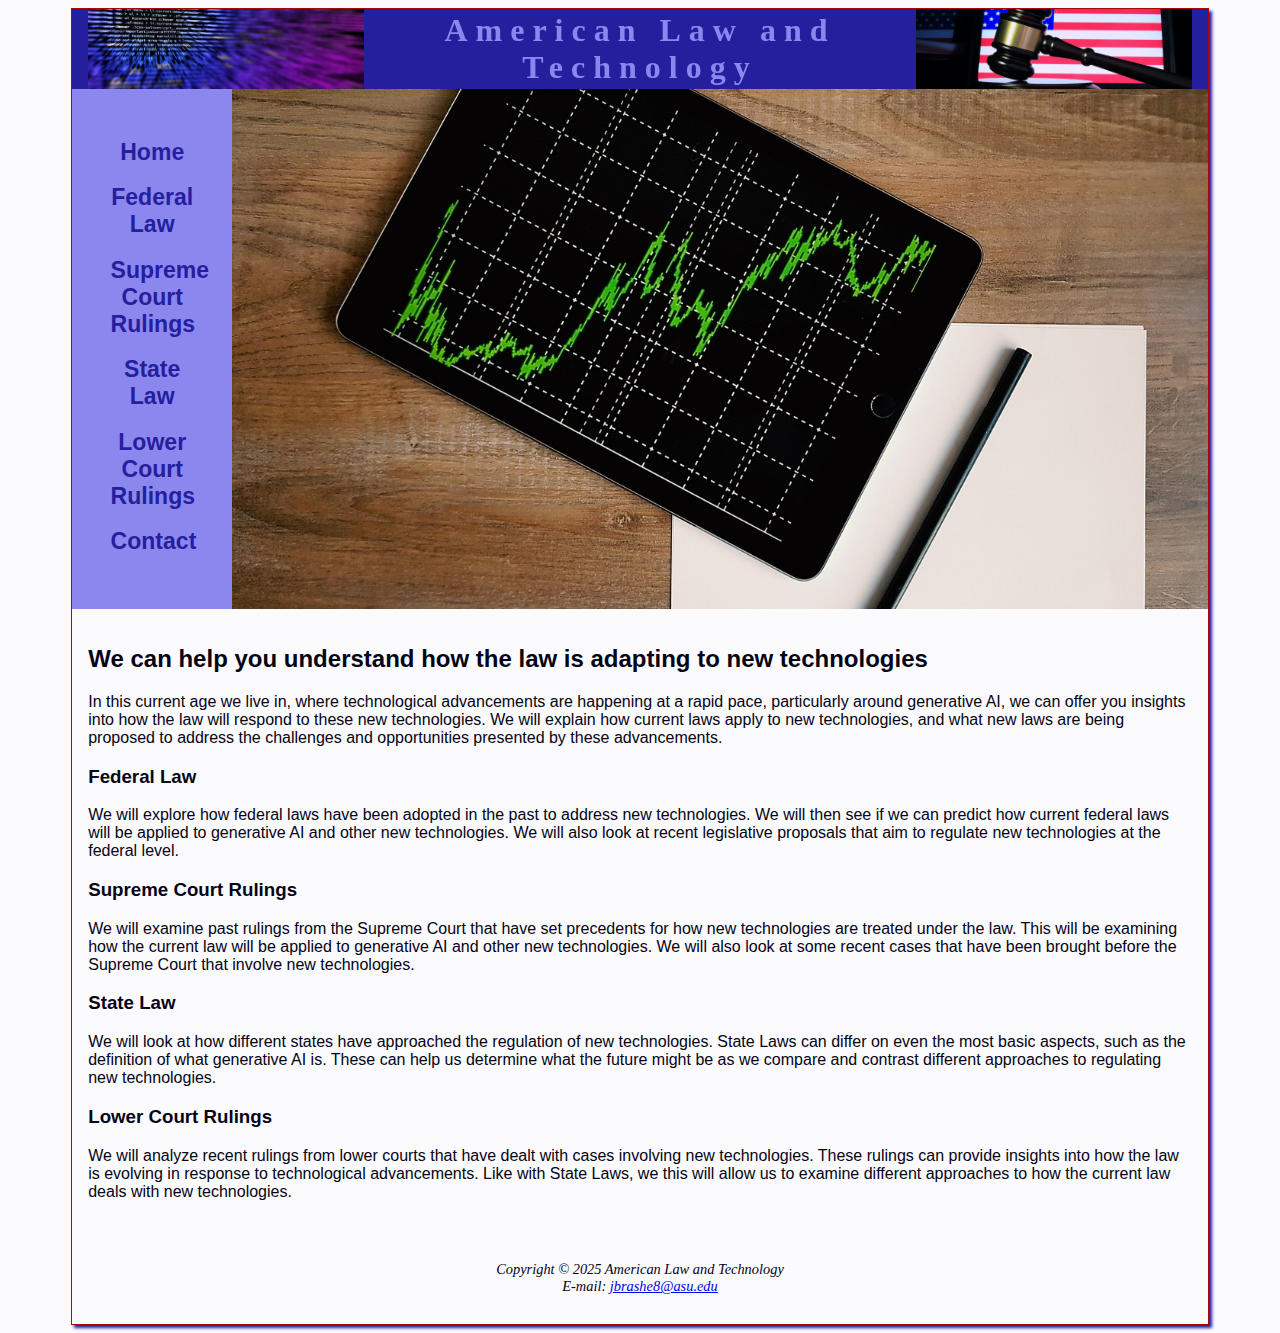
<file: index.html>
<!DOCTYPE html>
<html lang="en">
    <head>
        <meta charset="UTF-8">
        <title>American Law and Technology</title>
        <!-- Google tag (gtag.js) -->
<script async src="https://www.googletagmanager.com/gtag/js?id=G-C8R2MVRS3T"></script>
<script>
  window.dataLayer = window.dataLayer || [];
  function gtag(){dataLayer.push(arguments);}
  gtag('js', new Date());
  gtag('config', 'G-C8R2MVRS3T');
</script>

        <link rel="stylesheet" href="projectstyle.css">
        <meta name="viewport" content="width=device-width, initial-scale=1.0">
        <meta name="Description" content="Learn about the history and future of the law and technology">
    </head>
    <body>
        <div id="wrapper">
            <header>
                <div id="codinghero"></div>
                <h1>
                    <a href="index.html">American Law and Technology</a>
                </h1>
                <div id="gavelhero"></div>
            </header>
            <nav> 
                <ul>
                    <li><a href="index.html">Home</a></li>
                    <li><a href="federallaw.html">Federal Law</a></li>
                    <li><a href="supremecourt.html">Supreme Court Rulings</a></li>
                    <li><a href="statelaw.html">State Law</a></li>
                    <li><a href="lowercourt.html">Lower Court Rulings</a></li>
                    <li><a href="contact.html">Contact</a></li>
                </ul>
            </nav>
            <div>
                <div id="gadgethero"></div>
            </div>
            <main>
                <h2>
                    We can help you understand how the law is adapting to new technologies
                </h2>
                    <p>
                        In this current age we live in, where technological advancements are
                        happening at a rapid pace, particularly around generative AI, we can offer you insights into how the law will respond to these new technologies.
                        We will explain how current laws apply to new technologies, and what new laws are 
                        being proposed to address the challenges and opportunities presented by these advancements.
                    </p>
                <h3>Federal Law</h3>
                    <p>
                        We will explore how federal laws have been adopted in the past to address new technologies.
                        We will then see if we can predict how current federal laws will be applied to generative AI
                        and other new technologies. We will also look at recent legislative proposals that aim to regulate
                        new technologies at the federal level.
                    </p>
                <h3>Supreme Court Rulings</h3>
                    <p>
                        We will examine past rulings from the Supreme Court that have set precedents 
                        for how new technologies are treated under the law. This will be examining how the current law
                        will be applied to generative AI and other new technologies. We will also look at some recent cases
                        that have been brought before the Supreme Court that involve new technologies.
                    </p>
                <h3>State Law</h3>
                    <p>
                        We will look at how different states have approached the regulation of new technologies.
                        State Laws can differ on even the most basic aspects, such as the definition of what 
                        generative AI is. These can help us determine what the future might be as we compare and contrast
                        different approaches to regulating new technologies.
                    </p>
                <h3>Lower Court Rulings</h3>
                    <p>
                        We will analyze recent rulings from lower courts that have dealt with cases involving new technologies.
                        These rulings can provide insights into how the law is evolving in response to technological advancements.
                        Like with State Laws, we this will allow us to examine different approaches to how the current law
                        deals with new technologies.
                    </p>
            </main>
            <footer>
                Copyright &copy; 2025 American Law and Technology
                <div>E-mail:
                <a href="jbrashe8@asu.edu" target="_blank">jbrashe8@asu.edu</a>
                </div>
            </footer>
        </div>
    </body>
</html>
</file>
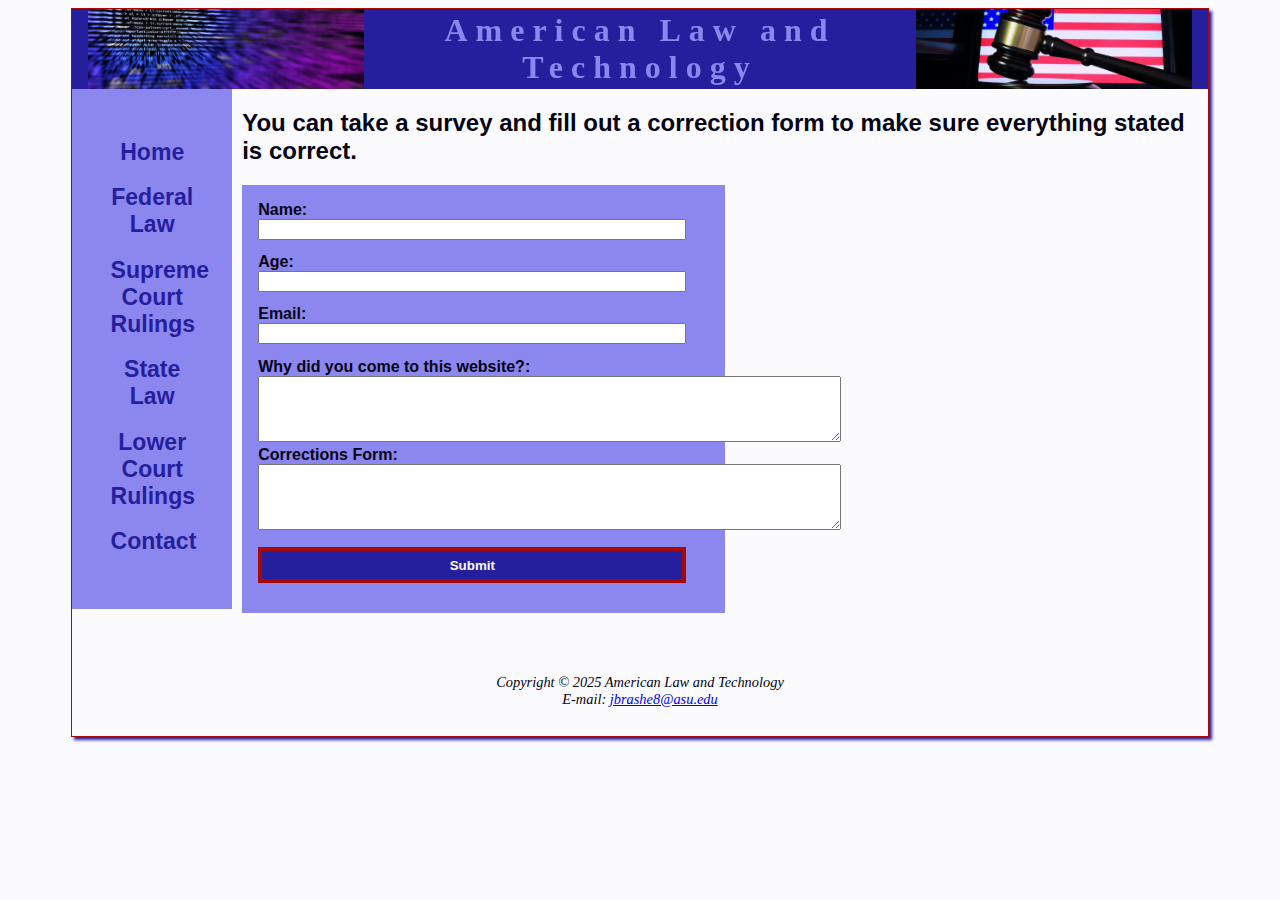
<file: contact.html>
<!DOCTYPE html>
<html lang="en">
    <head>
        <meta charset="UTF-8">
        <title>American Law and Technology</title>
        <!-- Google tag (gtag.js) -->
<script async src="https://www.googletagmanager.com/gtag/js?id=G-C8R2MVRS3T"></script>
<script>
  window.dataLayer = window.dataLayer || [];
  function gtag(){dataLayer.push(arguments);}
  gtag('js', new Date());
  gtag('config', 'G-C8R2MVRS3T');
</script>

        <link rel="stylesheet" href="projectstyle.css">
        <meta name="viewport" content="width=device-width, initial-scale=1.0">
        <meta name="Description" content="Learn about the history and future of the law and technology">
    </head>
    <body>
        <div id="wrapper">
            <header>
                <div id="codinghero"></div>
                <h1>
                    <a href="index.html">American Law and Technology</a>
                </h1>
                <div id="gavelhero"></div>
            </header>
            <nav> 
                <ul>
                    <li><a href="index.html">Home</a></li>
                    <li><a href="federallaw.html">Federal Law</a></li>
                    <li><a href="supremecourt.html">Supreme Court Rulings</a></li>
                    <li><a href="statelaw.html">State Law</a></li>
                    <li><a href="lowercourt.html">Lower Court Rulings</a></li>
                    <li><a href="contact.html">Contact</a></li>
                </ul>
            </nav>
            <div class="form">
                <h2>
                    You can take a survey and fill out a correction form to make sure everything stated is correct.
                </h2>
                <form method="post" action="#">
                    <label for="name">Name:</label><br>
                    <input type="text" id="name" name="name"><br>
                    <label for="age">Age:</label><br>
                    <input type="number" id="age" name="age"><br>
                    <label for="email">Email:</label><br>
                    <input type="email" id="email" name="email"><br>
                    <label for="whydidyoucome">Why did you come to this website?:</label><br>
                    <textarea id="whydidyoucome" name="whydidyoucome" rows="4" cols="70"></textarea><br>
                    <label for="corrections">Corrections Form:</label><br>
                    <textarea id="corrections" name="corrections" rows="4" cols="70"></textarea><br>
                    <input type="submit" value="Submit">
                </form>
            </div>
            <main>
            </main>
            <footer>
                Copyright &copy; 2025 American Law and Technology
                <div>E-mail:
                <a href="jbrashe8@asu.edu" target="_blank">jbrashe8@asu.edu</a>
                </div>
            </footer>
        </div>
    </body>
</html>
</file>
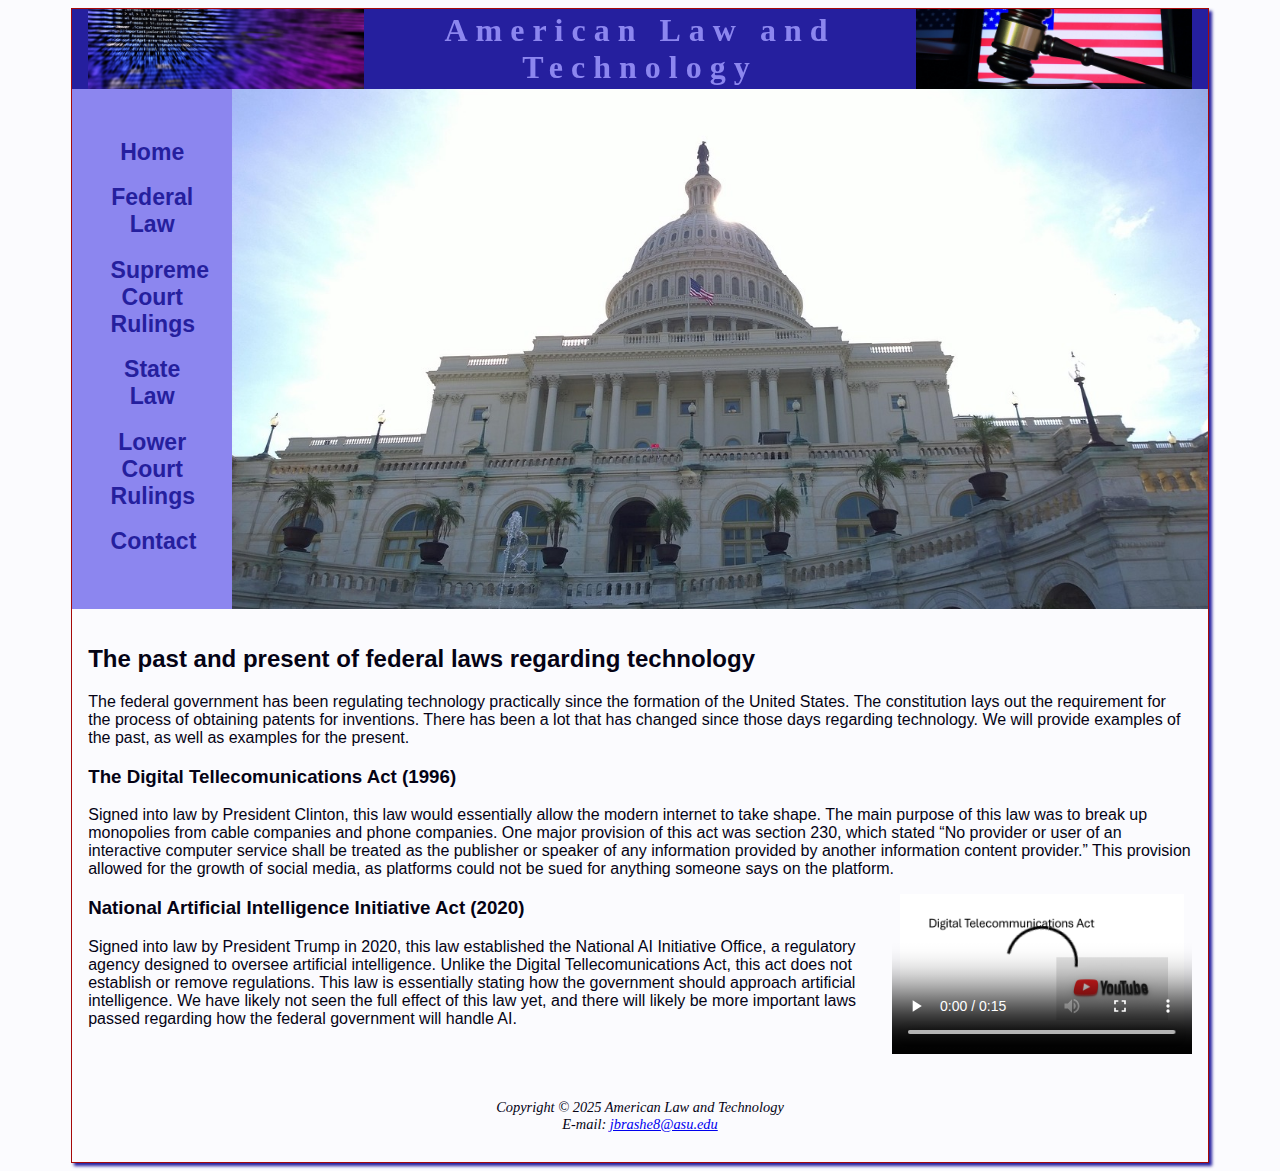
<file: federallaw.html>
<!DOCTYPE html>
<html lang="en">
    <head>
        <meta charset="UTF-8">
        <title>American Law and Technology</title>
        <!-- Google tag (gtag.js) -->
<script async src="https://www.googletagmanager.com/gtag/js?id=G-C8R2MVRS3T"></script>
<script>
  window.dataLayer = window.dataLayer || [];
  function gtag(){dataLayer.push(arguments);}
  gtag('js', new Date());
  gtag('config', 'G-C8R2MVRS3T');
</script>

        <link rel="stylesheet" href="projectstyle.css">
        <meta name="viewport" content="width=device-width, initial-scale=1.0">
        <meta name="Description" content="Learn about the history and future of the law and technology">
    </head>
    <body>
        <div id="wrapper">
            <header>
                <div id="codinghero"></div>
                <h1>
                    <a href="index.html">American Law and Technology</a>
                </h1>
                <div id="gavelhero"></div>
            </header>
            <nav> 
                <ul>
                    <li><a href="index.html">Home</a></li>
                    <li><a href="federallaw.html">Federal Law</a></li>
                    <li><a href="supremecourt.html">Supreme Court Rulings</a></li>
                    <li><a href="statelaw.html">State Law</a></li>
                    <li><a href="lowercourt.html">Lower Court Rulings</a></li>
                    <li><a href="contact.html">Contact</a></li>
                </ul>
            </nav>
            <div>
                <div id="capitolhero"></div>
            </div>
            <main>
                <h2>
                    The past and present of federal laws regarding technology
                </h2>
                    <p>
                        The federal government has been regulating technology practically since the formation of the 
                        United States. The constitution lays out the requirement for the process of obtaining patents for
                        inventions. There has been a lot that has changed since those days regarding technology. We will 
                        provide examples of the past, as well as examples for the present.
                    </p>
                <h3>The Digital Tellecomunications Act (1996)</h3>
                    <p>
                        Signed into law by President Clinton, this law would essentially allow the modern internet 
                        to take shape. The main purpose of this law was to break up monopolies from cable companies and 
                        phone companies. One major provision of this act was section 230, which stated “No provider or user 
                        of an interactive computer service shall be treated as the publisher or speaker of any information 
                        provided by another information content provider.” This provision allowed for the growth of social
                        media, as platforms could not be sued for anything someone says on the platform.
                    </p>
                    <video controls poster ="images/digital-telecommunications-act-picture.jpg" 
                    width="160" height="360">
                       <source src="images/projectvideo.mp4"type="video/mp4">
                    </video>
                <h3>National Artificial Intelligence Initiative Act (2020)</h3>
                    <p>
                        Signed into law by President Trump in 2020, this law established the National AI Initiative Office,
                        a regulatory agency designed to oversee artificial intelligence. Unlike the Digital Tellecomunications
                        Act, this act does not establish or remove regulations. This law is essentially stating how the
                        government should approach artificial intelligence. We have likely not seen the full effect of this
                        law yet, and there will likely be more important laws passed regarding how the federal government
                        will handle AI.
                    </p>
            </main>
            <footer>
                Copyright &copy; 2025 American Law and Technology
                <div>E-mail:
                <a href="jbrashe8@asu.edu" target="_blank">jbrashe8@asu.edu</a>
                </div>
            </footer>
        </div>
    </body>
</html>
</file>
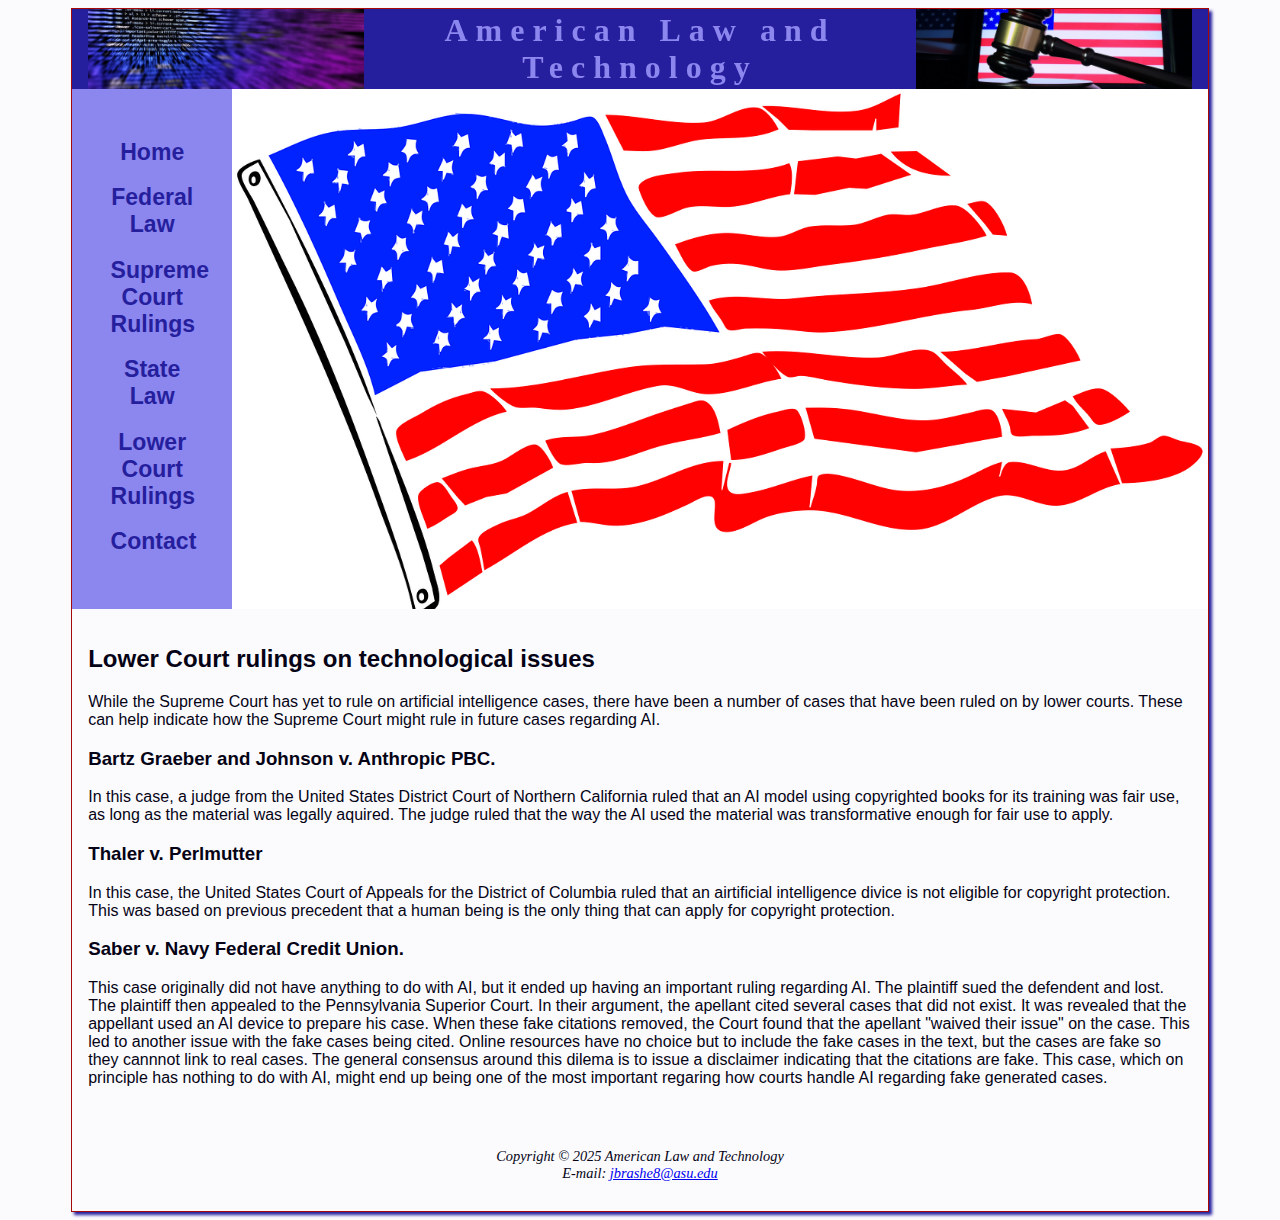
<file: lowercourt.html>
<!DOCTYPE html>
<html lang="en">
    <head>
        <meta charset="UTF-8">
        <title>American Law and Technology</title>
        <!-- Google tag (gtag.js) -->
<script async src="https://www.googletagmanager.com/gtag/js?id=G-C8R2MVRS3T"></script>
<script>
  window.dataLayer = window.dataLayer || [];
  function gtag(){dataLayer.push(arguments);}
  gtag('js', new Date());
  gtag('config', 'G-C8R2MVRS3T');
</script>

        <link rel="stylesheet" href="projectstyle.css">
        <meta name="viewport" content="width=device-width, initial-scale=1.0">
        <meta name="Description" content="Learn about the history and future of the law and technology">
    </head>
    <body>
        <div id="wrapper">
            <header>
                <div id="codinghero"></div>
                <h1>
                    <a href="Index.html">American Law and Technology</a>
                </h1>
                <div id="gavelhero"></div>
            </header>
            <nav> 
                <ul>
                    <li><a href="index.html">Home</a></li>
                    <li><a href="federallaw.html">Federal Law</a></li>
                    <li><a href="supremecourt.html">Supreme Court Rulings</a></li>
                    <li><a href="statelaw.html">State Law</a></li>
                    <li><a href="lowercourt.html">Lower Court Rulings</a></li>
                    <li><a href="contact.html">Contact</a></li>
                </ul>
            </nav>
            <div>
                <div id="flaghero"></div>
            </div>
            <main>
                <h2>
                    Lower Court rulings on technological issues
                </h2>
                    <p>
                        While the Supreme Court has yet to rule on artificial intelligence cases, there 
                        have been a number of cases that have been ruled on by lower courts. These can 
                        help indicate how the Supreme Court might rule in future cases regarding AI.
                    </p>
                <h3>
                    Bartz Graeber and Johnson v. Anthropic PBC.
                </h3>
                <p>
                    In this case, a judge from the United States District Court of Northern California 
                    ruled that an AI model using copyrighted books for its training was fair use,
                    as long as the material was legally aquired. The judge ruled that the way the AI used
                    the material was transformative enough for fair use to apply.
                </p>
                <h3>
                    Thaler v. Perlmutter
                </h3>
                <p>
                    In this case, the United States Court of Appeals for the District of Columbia ruled
                    that an airtificial intelligence divice is not eligible for copyright protection.
                    This was based on previous precedent that a human being is the only thing that can 
                    apply for copyright protection.
                </p>
                <h3>
                    Saber v. Navy Federal Credit Union.
                </h3>
                <p>
                    This case originally did not have anything to do with AI, but it ended up having an 
                    important ruling regarding AI. The plaintiff sued the defendent and lost. The plaintiff
                    then appealed to the Pennsylvania Superior Court. In their argument, the apellant
                    cited several cases that did not exist. It was revealed that the appellant used an
                    AI device to prepare his case. When these fake citations removed, the Court found that 
                    the apellant "waived their issue" on the case. This led to another issue with the 
                    fake cases being cited. Online resources have no choice but to include the fake cases
                    in the text, but the cases are fake so they cannnot link to real cases. The general
                    consensus around this dilema is to issue a disclaimer indicating that the citations 
                    are fake. This case, which on principle has nothing to do with AI, might end up being
                    one of the most important regaring how courts handle AI regarding fake generated cases.
                </p>
            </main>
            <footer>
                Copyright &copy; 2025 American Law and Technology
                <div>E-mail:
                <a href="jbrashe8@asu.edu" target="_blank">jbrashe8@asu.edu</a>
                </div>
            </footer>
        </div>
    </body>
</html>
</file>
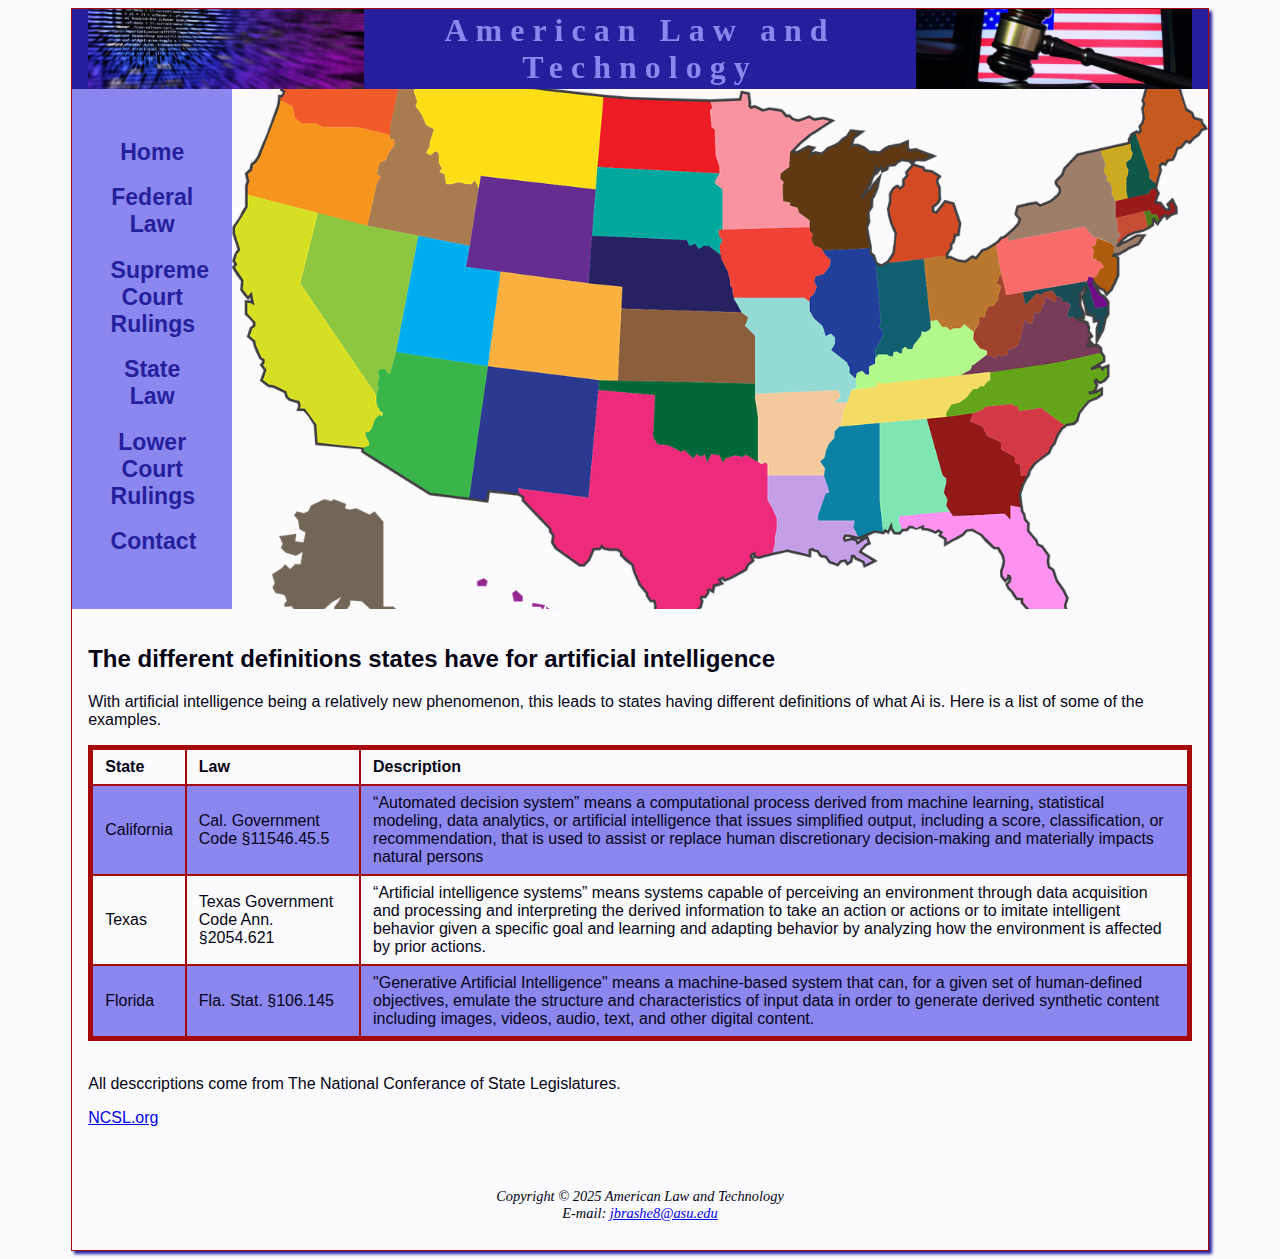
<file: statelaw.html>
<!DOCTYPE html>
<html lang="en">
    <head>
        <meta charset="UTF-8">
        <title>American Law and Technology</title>
        <!-- Google tag (gtag.js) -->
<script async src="https://www.googletagmanager.com/gtag/js?id=G-C8R2MVRS3T"></script>
<script>
  window.dataLayer = window.dataLayer || [];
  function gtag(){dataLayer.push(arguments);}
  gtag('js', new Date());
  gtag('config', 'G-C8R2MVRS3T');
</script>

        <link rel="stylesheet" href="projectstyle.css">
        <meta name="viewport" content="width=device-width, initial-scale=1.0">
        <meta name="Description" content="Learn about the history and future of the law and technology">
    </head>
    <body>
        <div id="wrapper">
            <header>
                <div id="codinghero"></div>
                <h1>
                    <a href="index.html">American Law and Technology</a>
                </h1>
                <div id="gavelhero"></div>
            </header>
            <nav> 
                <ul>
                    <li><a href="index.html">Home</a></li>
                    <li><a href="federallaw.html">Federal Law</a></li>
                    <li><a href="supremecourt.html">Supreme Court Rulings</a></li>
                    <li><a href="statelaw.html">State Law</a></li>
                    <li><a href="lowercourt.html">Lower Court Rulings</a></li>
                    <li><a href="contact.html">Contact</a></li>
                </ul>
            </nav>
            <div>
                <div id="statehero"></div>
            </div>
            <main>
                <h2>
                    The different definitions states have for artificial intelligence
                </h2>
                <p>
                    With artificial intelligence being a relatively new phenomenon, this leads to states
                    having different definitions of what Ai is. Here is a list of some of the examples.
                </p>
                <table>
                    <tr>
                        <th>State</th>
                        <th>Law</th>
                        <th>Description</th>
                    </tr>
                    <tr>
                        <td>California</td>
                        <td>Cal. Government Code §11546.45.5</td>
                        <td>“Automated decision system” means a computational process derived from 
                            machine learning, statistical modeling, data analytics, or artificial 
                            intelligence that issues simplified output, including a score, classification, 
                            or recommendation, that is used to assist or replace human discretionary 
                            decision-making and materially impacts natural persons</td>
                    </tr>
                    <tr>
                        <td>Texas</td>
                        <td>Texas Government Code Ann. §2054.621</td>
                        <td>“Artificial intelligence systems” means systems capable of perceiving an 
                            environment through data acquisition and processing and interpreting the 
                            derived information to take an action or actions or to imitate intelligent 
                            behavior given a specific goal and learning and adapting behavior by 
                            analyzing how the environment is affected by prior actions.</td>
                    </tr>
                    <td>Florida</td>
                    <td>Fla. Stat. §106.145</td>
                    <td>"Generative Artificial Intelligence" means a machine-based system that can, 
                        for a given set of human-defined objectives, emulate the structure and 
                        characteristics of input data in order to generate derived synthetic content 
                        including images, videos, audio, text, and other digital content.</td>
                </table>
                <br>
                <p> 
                    All desccriptions come from The National Conferance of State Legislatures.
                </p>
                <p>
                    <a href="https://www.ncsl.org/technology-and-communication/state-artificial-intelligence-ai-and-related-terms-definition-examples" target="_blank">NCSL.org</a>
                </p>
            </main>
            <footer>
                Copyright &copy; 2025 American Law and Technology
                <div>E-mail:
                <a href="jbrashe8@asu.edu" target="_blank">jbrashe8@asu.edu</a>
                </div>
            </footer>
        </div>
    </body>
</html>
</file>
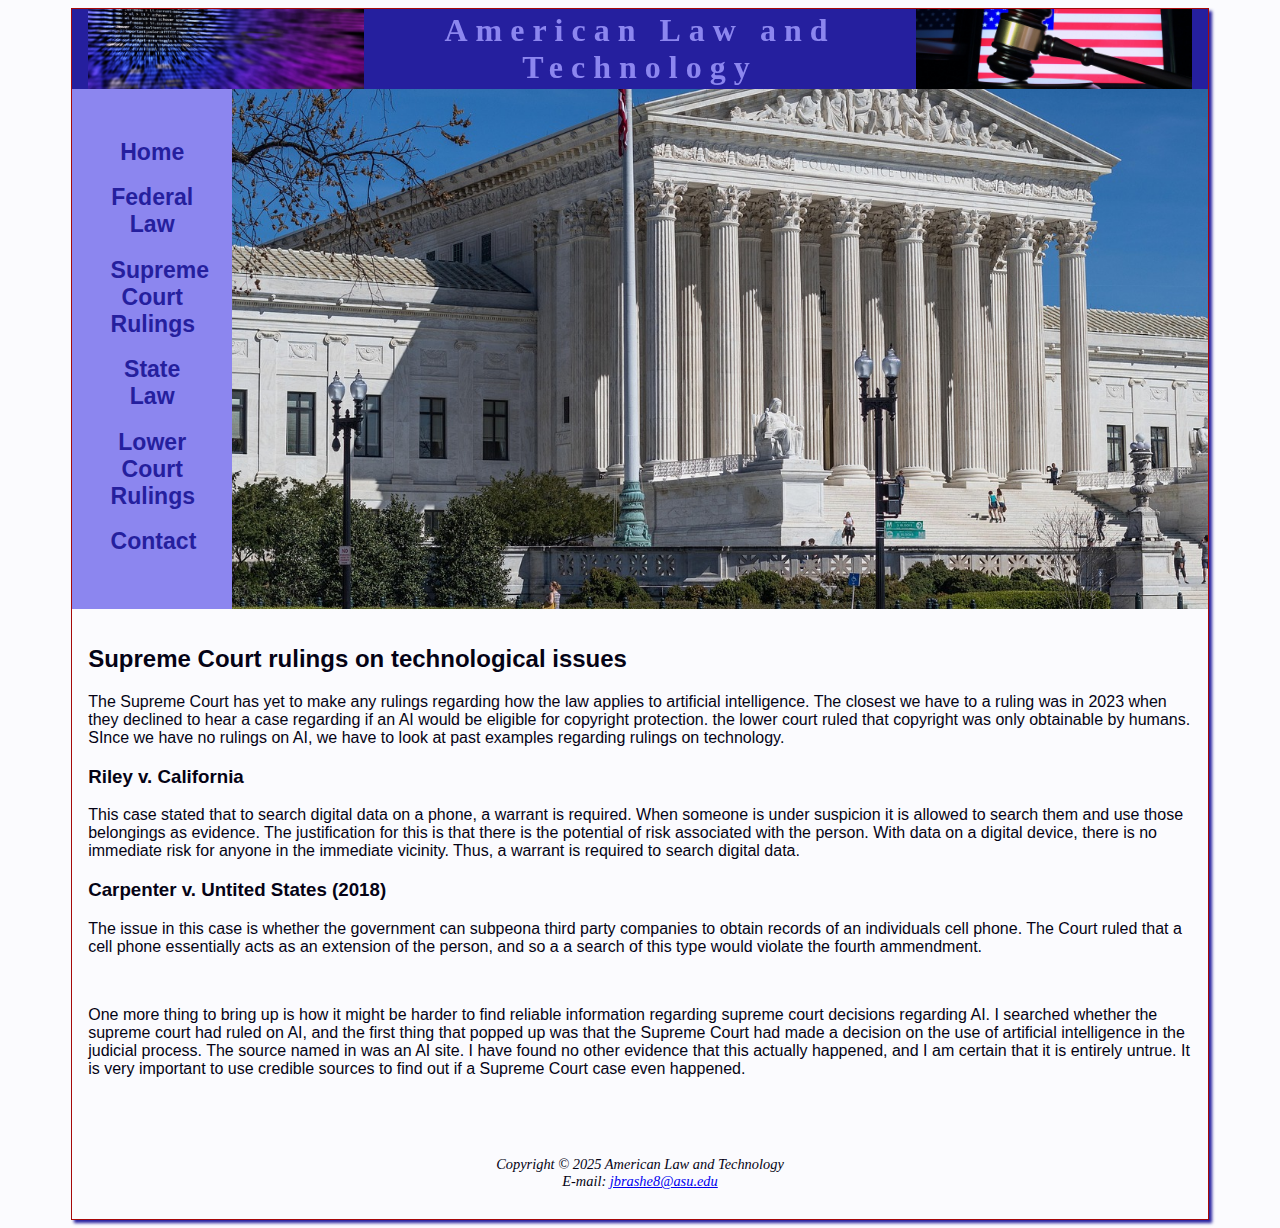
<file: supremecourt.html>
<!DOCTYPE html>
<html lang="en">
    <head>
        <meta charset="UTF-8">
        <title>American Law and Technology</title>
        <!-- Google tag (gtag.js) -->
<script async src="https://www.googletagmanager.com/gtag/js?id=G-C8R2MVRS3T"></script>
<script>
  window.dataLayer = window.dataLayer || [];
  function gtag(){dataLayer.push(arguments);}
  gtag('js', new Date());
  gtag('config', 'G-C8R2MVRS3T');
</script>

        <link rel="stylesheet" href="projectstyle.css">
        <meta name="viewport" content="width=device-width, initial-scale=1.0">
        <meta name="Description" content="Learn about the history and future of the law and technology">
    </head>
    <body>
        <div id="wrapper">
            <header>
                <div id="codinghero"></div>
                <h1>
                    <a href="Index.html">American Law and Technology</a>
                </h1>
                <div id="gavelhero"></div>
            </header>
            <nav> 
                <ul>
                    <li><a href="index.html">Home</a></li>
                    <li><a href="federallaw.html">Federal Law</a></li>
                    <li><a href="supremecourt.html">Supreme Court Rulings</a></li>
                    <li><a href="statelaw.html">State Law</a></li>
                    <li><a href="lowercourt.html">Lower Court Rulings</a></li>
                    <li><a href="contact.html">Contact</a></li>
                </ul>
            </nav>
            <div>
                <div id="supremecourthero"></div>
            </div>
            <main>
                <h2>
                    Supreme Court rulings on technological issues
                </h2>
                    <p>
                        The Supreme Court has yet to make any rulings regarding how the law applies to artificial 
                        intelligence. The closest we have to a ruling was in 2023 when they declined to hear a case
                        regarding if an AI would be eligible for copyright protection. the lower court ruled that
                        copyright was only obtainable by humans. SInce we have no rulings on AI, we have to look
                        at past examples regarding rulings on technology.
                    </p>
                <h3>Riley v. California</h3>
                    <p>
                        This case stated that to search digital data on a phone, a warrant is required. When someone is 
                        under suspicion it is allowed to search them and use those belongings as evidence. The justification
                        for this is that there is the potential of risk associated with the person. With data on a digital
                        device, there is no immediate risk for anyone in the immediate vicinity. Thus, a warrant is required 
                        to search digital data.
                    </p>
                <h3>Carpenter v. Untited States (2018)</h3>
                    <p>
                        The issue in this case is whether the government can subpeona third party companies to obtain
                        records of an individuals cell phone. The Court ruled that a cell phone essentially acts as an 
                        extension of the person, and so a a search of this type would violate the fourth ammendment.
                    </p>
                <div>
                    <br>
                        <p>
                            One more thing to bring up is how it might be harder to find reliable
                            information regarding supreme court decisions regarding AI. I searched whether the supreme court had
                            ruled on AI, and the first thing that popped up was that the Supreme Court had made a decision on the use 
                            of artificial intelligence in the judicial process. The source named in was an AI site. I have found
                            no other evidence that this actually happened, and I am certain that it is entirely untrue. It is very
                            important to use credible sources to find out if a Supreme Court case even happened.
                        </p>
                    </br>
                </div>
            </main>
            <footer>
                Copyright &copy; 2025 American Law and Technology
                <div>E-mail:
                <a href="jbrashe8@asu.edu" target="_blank">jbrashe8@asu.edu</a>
                </div>
            </footer>
        </div>
    </body>
</html>
</file>
<file: projectstyle.css>
* {
    box-sizing: border-box;
}
body {
background-color: #FBFBFE;
color: #050315;
font-family: Arial, Helvetica, sans-serif;
}
#wrapper {
    background-color: #FBFBFE;
    margin-left: auto;
    margin-right: auto;
    width: 90%;
    border: 1px solid #a60909;
    min-width: 960px;
    max-width: 2048px;
    box-shadow: 3px 3px 3px #251f9e;
    height: 100%;
}
header {
    background-color: #251f9e;
    color: #FBFBFE;
    text-align: center;
    height: 5em;
    display: flex;
    align-items: center;
    justify-content: space-between;
    padding: 0 1em;
    gap: 1em;
}
header a {
    text-decoration: none;
}
header a:link {
    color: #8c86ef;
}
header a:visited {
    color: #8c86ef;
}
header a:hover {
    color: #FBFBFE;
}
h1 {
    margin-top: 0;
    margin-bottom: 0;
    font-family: Georgia, 'Times New Roman', Times, serif;
    letter-spacing: 0.25em;
    padding-top: 0.5em;
    padding-bottom: 0.5em;
    flex: 1;
}
nav {
    background-color: #8c86ef;
    padding: 2em;
    text-align: center;
    font-weight: bold;
    font-size: 120%;
    float: left;
    overflow: auto;
    width: 160px;
    height: 520px;
}
nav a {
    text-decoration: none;
}
nav ul {
    list-style-type: none;
    margin: 0;
    padding-left: 0;
    font-size: 1.2em;
    padding-top: 0.5em;
}
nav ul li {
    margin-bottom: 0.8em;
}
nav a:link {
    color: #251f9e;
}
nav a:visited {
    color: #a60909;
}
nav a:hover {
    color: #fefefe;
}
main {
    background-color: #FBFBFE;
    overflow: auto;
    padding: 1em;
    clear: both;
}
footer {
    font-size: 90%;
    font-style: italic;
    text-align: center;
    font-family: Georgia, 'Times New Roman', Times, serif;
    padding: 2em;
}
table {
    border-collapse: collapse;
    width: 100%;
}
table th,
table td {
    padding: 0.5em 0.75em;
    border: 2px solid #a60909;
    text-align: left;
}
table tbody tr:nth-of-type(even) td,
table tr:nth-of-type(even) td {
    background-color: #8c86ef;
}
table {
    margin: auto;
    border: 5px solid #a60909;
    width: auto;
}
th {
    font-weight: bold;
}
#codinghero {
    background-image: url(images/coding-1841550_1280.jpg);
    background-size: cover;
    background-repeat: no-repeat;
    background-position: center;
    width: 25%;
    height: 5em;
    flex: 0 0 auto;
}
#gavelhero {
    background-image: url(images/gavel-7473645_1280.jpg);
    background-size: cover;
    background-repeat: no-repeat;
    background-position: center;
    width: 25%;
    height: 5em;
    flex: 0 0 auto;
}
#gadgethero {
    background-image: url(images/gadget-2599498_1280.jpg);
    background-size: cover;
    background-position: center;
    background-repeat: no-repeat;
    min-height: 520px;
    margin-left: 160px;
}
#capitolhero {
    background-image: url(images/united-states-capitol-1675539_1280.jpg);
    background-size: cover;
    background-position: center;
    background-repeat: no-repeat;
    min-height: 520px;
    margin-left: 160px;
}
#supremecourthero {
    background-image: url(images/us-supreme-court-building-2225765_1280.jpg);
    background-size: cover;
    background-position: center;
    background-repeat: no-repeat;
    min-height: 520px;
    margin-left: 160px;
}
#statehero {
    background-image: url(images/maps-812736_1280.png);
    background-size: cover;
    background-position: center;
    background-repeat: no-repeat;
    min-height: 520px;
    margin-left: 160px;
}
#flaghero {
    background-image: url(images/american-flag-1293224_1280.png);
    background-size: cover;
    background-position: center;
    background-repeat: no-repeat;
    min-height: 520px;
    margin-left: 160px;
}
.form {
    background-position: top;
    overflow: auto;
    margin-left: 170px;
    form {
        background-color: #8c86ef;
        width: 50%;
        font-family: Arial, Helvetica, sans-serif;
        padding: 1em;
    }
    label {
        font-weight: bold;
        float: left;
        clear: left;
        display: block;
        text-align: center;
    }   
    input {
        margin-bottom: 1em;
        width: 95%;
    }
    input[type="submit"] {
        background-color: #251f9e;
        color: #FBFBFE;
        font-weight: bold;
        border: 4px solid #a60909;
        margin-top: 1em;
        padding: 0.5em;
        cursor: pointer;
    }
}
video {
    display: block;
    float: right;
    height: 160px;
    width: 300px;
}
</file>
